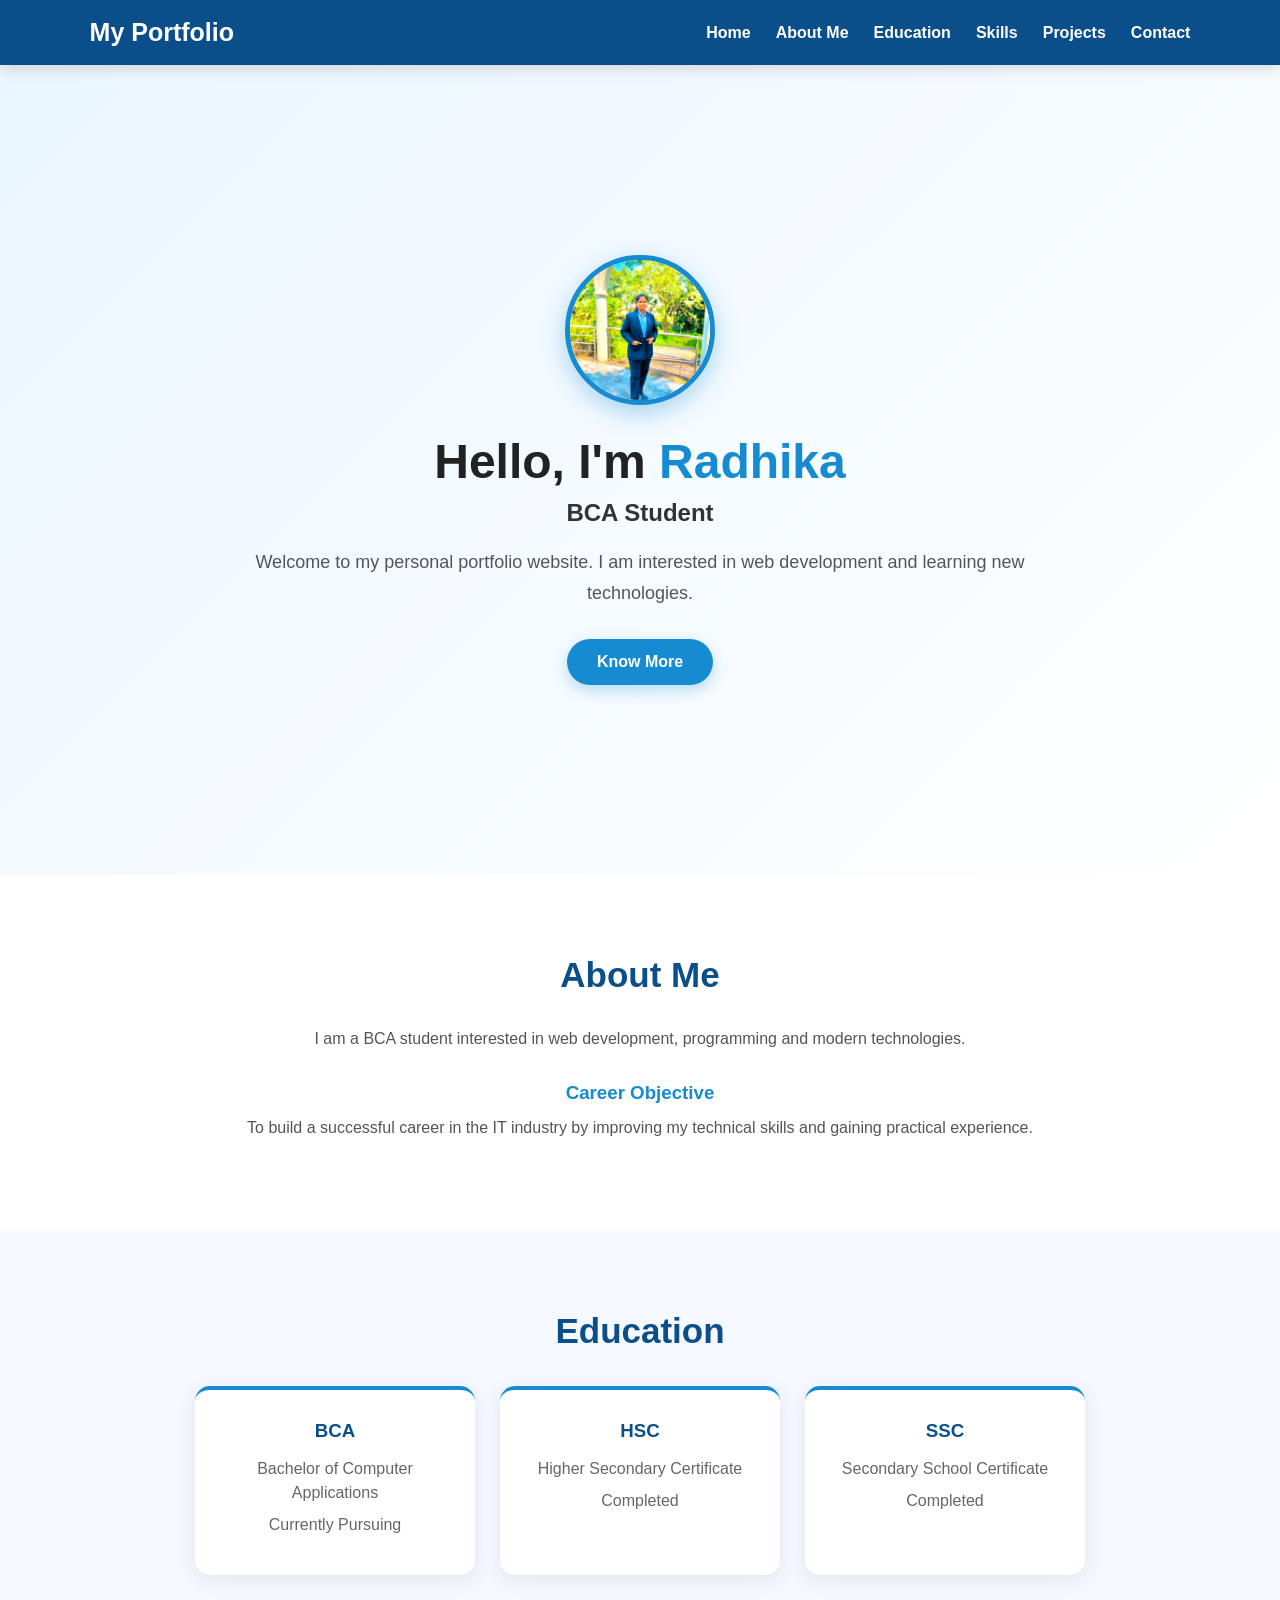
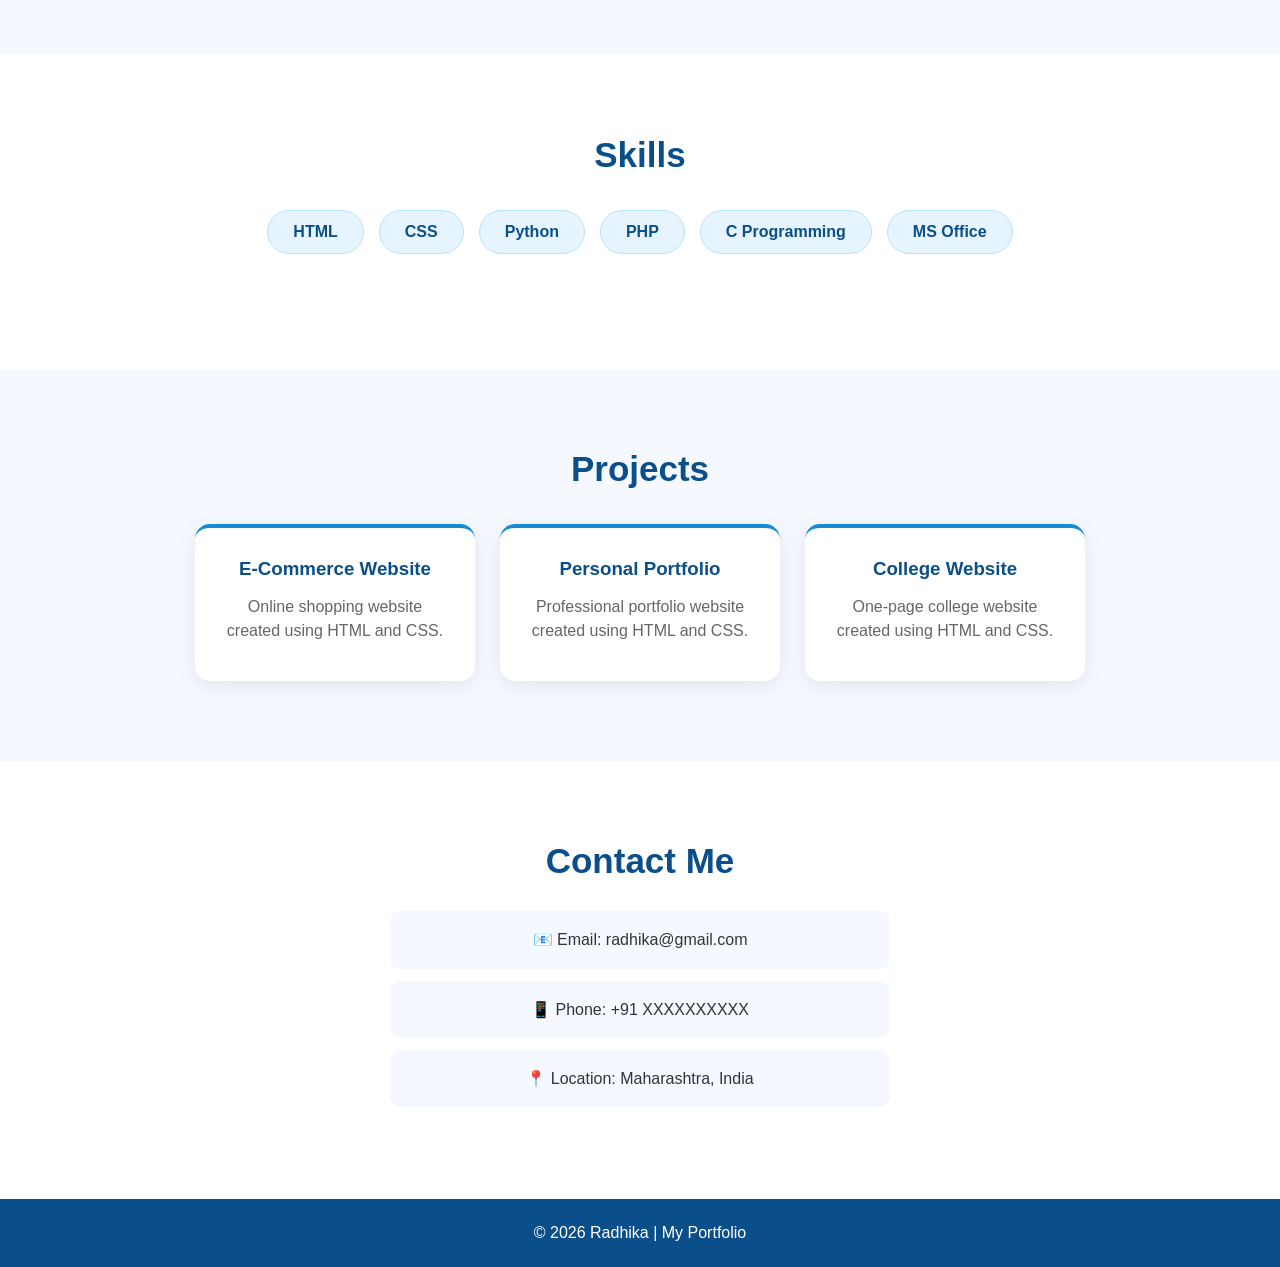
<file: index.html>
<!DOCTYPE html>
<html lang="en">

<head>
    <meta charset="UTF-8">
    <meta name="viewport" content="width=device-width, initial-scale=1.0">

    <title>My Personal Portfolio</title>

    <link rel="stylesheet" href="css/style.css">
</head>

<body>

    <nav>
        <h2>My Portfolio</h2>

        <ul>
            <li><a href="#home">Home</a></li>
            <li><a href="#about">About Me</a></li>
            <li><a href="#education">Education</a></li>
            <li><a href="#skills">Skills</a></li>
            <li><a href="#projects">Projects</a></li>
            <li><a href="#contact">Contact</a></li>
        </ul>
    </nav>


    <section id="home" class="home">

        <div class="home-content">

            <img src="images/profile.jpg"
                 alt="Profile Photo"
                 class="profile">

            <h1>
                Hello, I'm <span>Radhika</span>
            </h1>

            <h2>BCA Student</h2>

            <p>
                Welcome to my personal portfolio website.
                I am interested in web development and
                learning new technologies.
            </p>

            <a href="#about" class="btn">
                Know More
            </a>

        </div>

    </section>


    <section id="about">

        <h2>About Me</h2>

        <p>
            I am a BCA student interested in web development,
            programming and modern technologies.
        </p>

        <h3>Career Objective</h3>

        <p>
            To build a successful career in the IT industry
            by improving my technical skills and gaining
            practical experience.
        </p>

    </section>


    <section id="education">

        <h2>Education</h2>

        <div class="cards">

            <div class="card">
                <h3>BCA</h3>
                <p>Bachelor of Computer Applications</p>
                <p>Currently Pursuing</p>
            </div>

            <div class="card">
                <h3>HSC</h3>
                <p>Higher Secondary Certificate</p>
                <p>Completed</p>
            </div>

            <div class="card">
                <h3>SSC</h3>
                <p>Secondary School Certificate</p>
                <p>Completed</p>
            </div>

        </div>

    </section>


    <section id="skills">
        <h2>Skills</h2>
        <div class="skills">
            <span onclick="showSkillInfo('HTML', 'Standard markup language used to build web page structures.')">HTML</span>
            <span onclick="showSkillInfo('CSS', 'Style sheet language used for describing the presentation and design of web pages.')">CSS</span>
            <span onclick="showSkillInfo('Python', 'High-level programming language used for web development and automation.')">Python</span>
            <span onclick="showSkillInfo('PHP', 'Server-side scripting language designed for Web Development.')">PHP</span>
            <span onclick="showSkillInfo('C Programming', 'Foundational procedural programming language for software development.')">C Programming</span>
            <span onclick="showSkillInfo('MS Office', 'Proficient in Word, Excel, PowerPoint for documentation and data management.')">MS Office</span>
        </div>
    </section>

    <!-- POPUP MODAL BOX -->
    <div id="skillModal" class="modal">
        <div class="modal-content">
            <span class="close-btn" onclick="closeModal()">&times;</span>
            <h3 id="skillTitle">Skill Title</h3>
            <p id="skillDesc">Skill description goes here.</p>
        </div>
    </div>

    <!-- JAVASCRIPT CODE -->
    <script>
        function showSkillInfo(name, description) {
            document.getElementById("skillTitle").innerText = name;
            document.getElementById("skillDesc").innerText = description;
            document.getElementById("skillModal").style.display = "flex";
        }

        function closeModal() {
            document.getElementById("skillModal").style.display = "none";
        }

        window.onclick = function(event) {
            var modal = document.getElementById("skillModal");
            if (event.target == modal) {
                modal.style.display = "none";
            }
        }
    </script>

    <section id="projects">
    <h2>Projects</h2>

    <div class="cards">

        <a href="projects/ecommerce.html" class="card">
            <h3>E-Commerce Website</h3>
            <p>Online shopping website created using HTML and CSS.</p>
        </a>

        <a href="index.html" class="card">
            <h3>Personal Portfolio</h3>
            <p>Professional portfolio website created using HTML and CSS.</p>
        </a>

        <a href="college.html" class="card">
            <h3>College Website</h3>
            <p>One-page college website created using HTML and CSS.</p>
        </a>

    </div>
</section>

    <section id="contact">

        <h2>Contact Me</h2>

        <p>📧 Email: radhika@gmail.com</p>

        <p>📱 Phone: +91 XXXXXXXXXX</p>

        <p>📍 Location: Maharashtra, India</p>

    </section>


    <footer>

        <p>© 2026 Radhika | My Portfolio</p>

    </footer>

</body>

</html>
</file>
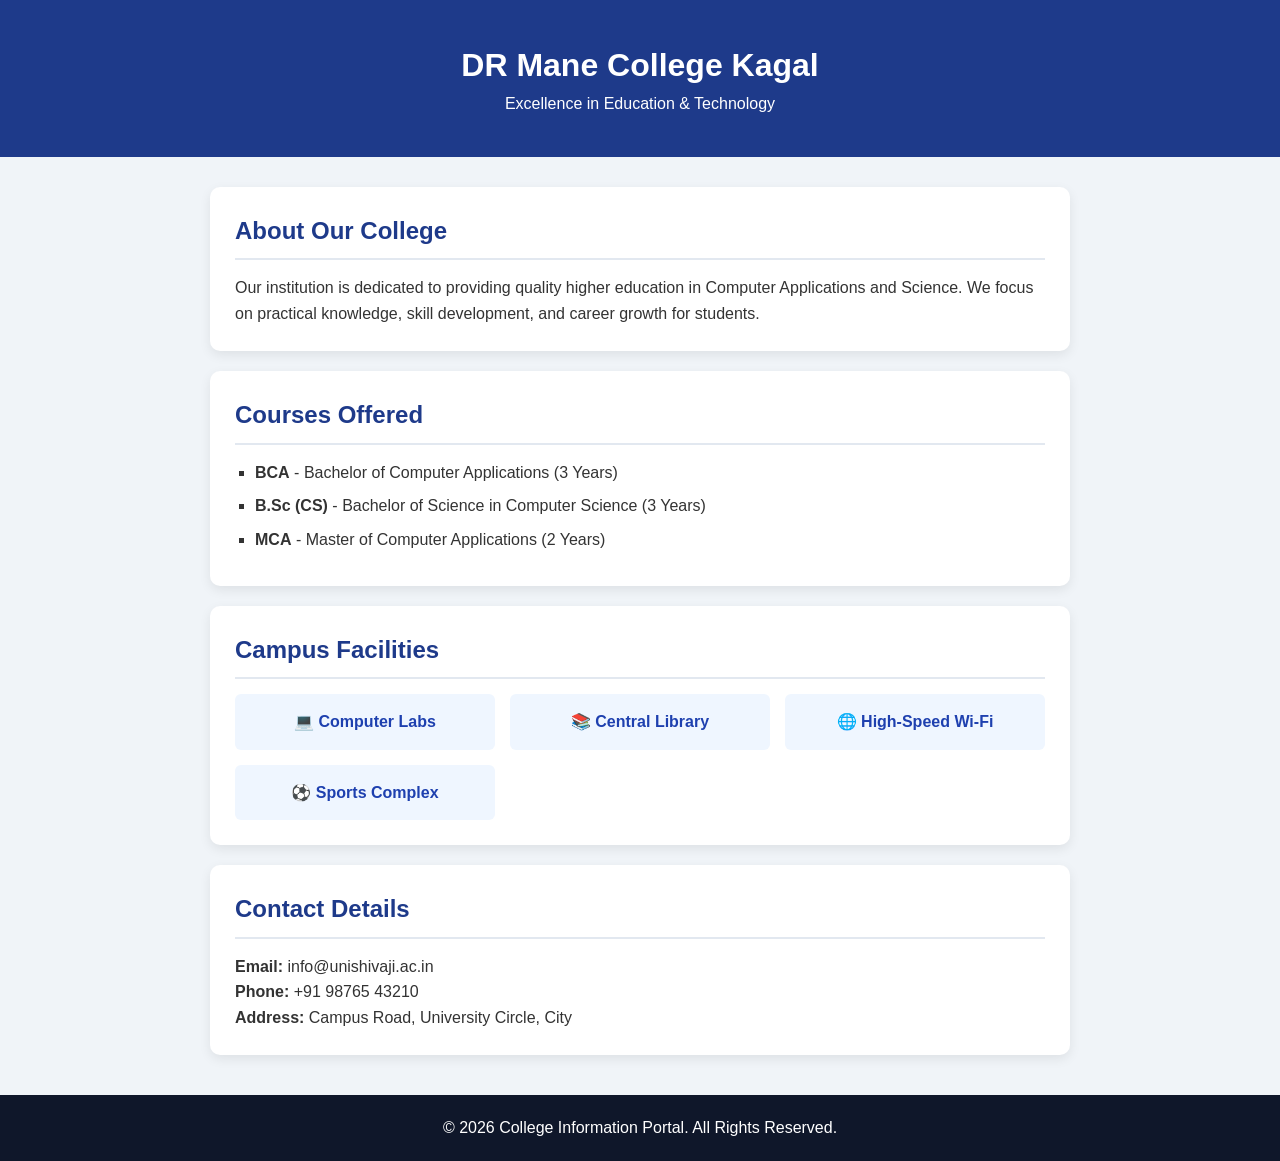
<file: college.html>
<!DOCTYPE html>
<html lang="en">
<head>
    <meta charset="UTF-8">
    <meta name="viewport" content="width=device-width, initial-scale=1.0">
    <title>College Information Portal</title>
    <style>
        * { margin: 0; padding: 0; box-sizing: border-box; font-family: 'Segoe UI', Arial, sans-serif; }
        body { background: #f0f4f8; color: #333; line-height: 1.6; }
        header { background: #1e3a8a; color: white; text-align: center; padding: 40px 20px; }
        nav { background: #0f172a; display: flex; justify-content: center; gap: 20px; padding: 12px; }
        nav a { color: white; text-decoration: none; font-weight: bold; }
        .container { max-width: 900px; margin: 30px auto; padding: 0 20px; }
        .card { background: white; padding: 25px; border-radius: 10px; margin-bottom: 20px; box-shadow: 0 4px 12px rgba(0,0,0,0.08); }
        h2 { color: #1e3a8a; border-bottom: 2px solid #e2e8f0; padding-bottom: 8px; margin-bottom: 15px; }
        ul { list-style-type: square; padding-left: 20px; }
        li { margin-bottom: 8px; }
        .grid { display: grid; grid-template-columns: repeat(auto-fit, minmax(200px, 1fr)); gap: 15px; margin-top: 15px; }
        .facility-box { background: #eff6ff; padding: 15px; border-radius: 6px; text-align: center; font-weight: bold; color: #1e40af; }
        footer { text-align: center; padding: 20px; background: #0f172a; color: white; margin-top: 40px; }
    </style>
</head>
<body>

    <header>
        <h1>DR Mane College Kagal</h1>
        <p>Excellence in Education & Technology</p>
    </header>

    <div class="container">
        <!-- About Section -->
        <div class="card">
            <h2>About Our College</h2>
            <p>Our institution is dedicated to providing quality higher education in Computer Applications and Science. We focus on practical knowledge, skill development, and career growth for students.</p>
        </div>

        <!-- Courses Section -->
        <div class="card">
            <h2>Courses Offered</h2>
            <ul>
                <li><strong>BCA</strong> - Bachelor of Computer Applications (3 Years)</li>
                <li><strong>B.Sc (CS)</strong> - Bachelor of Science in Computer Science (3 Years)</li>
                <li><strong>MCA</strong> - Master of Computer Applications (2 Years)</li>
            </ul>
        </div>

        <!-- Campus Facilities Section -->
        <div class="card">
            <h2>Campus Facilities</h2>
            <div class="grid">
                <div class="facility-box">💻 Computer Labs</div>
                <div class="facility-box">📚 Central Library</div>
                <div class="facility-box">🌐 High-Speed Wi-Fi</div>
                <div class="facility-box">⚽ Sports Complex</div>
            </div>
        </div>

        <!-- Contact Info Section -->
        <div class="card">
            <h2>Contact Details</h2>
            <p><strong>Email:</strong> info@unishivaji.ac.in</p>
            <p><strong>Phone:</strong> +91 98765 43210</p>
            <p><strong>Address:</strong> Campus Road, University Circle, City</p>
        </div>
    </div>

    <footer>
        <p>© 2026 College Information Portal. All Rights Reserved.</p>
    </footer>

</body>
</html>
</file>
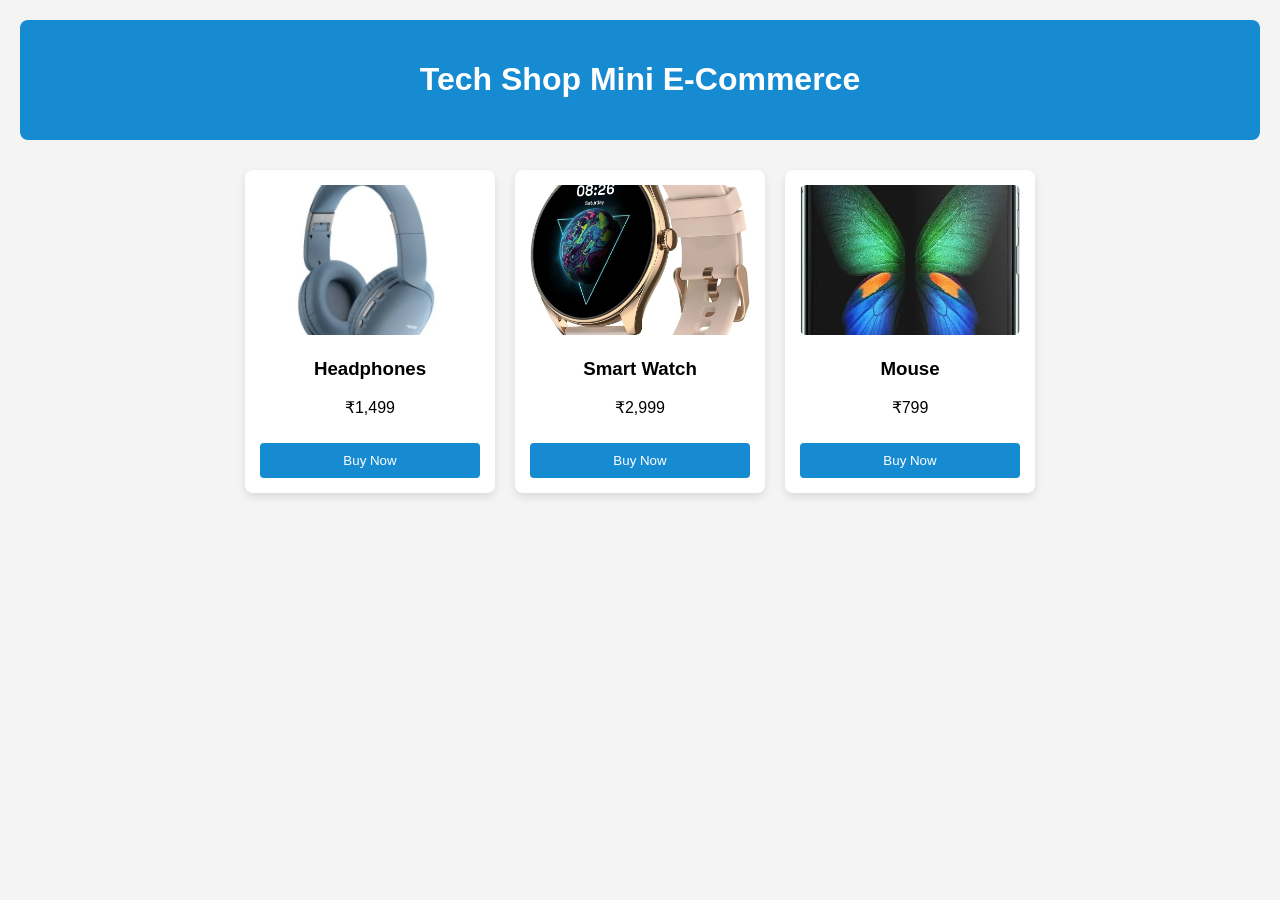
<file: ecommerce.html>
<!DOCTYPE html>
<html lang="en">
<head>
    <meta charset="UTF-8">
    <meta name="viewport" content="width=device-width, initial-scale=1.0">
    <title>E-Commerce Shop</title>
    <style>
        body { font-family: Arial, sans-serif; background: #f4f4f4; text-align: center; margin: 0; padding: 20px; }
        header { background: #168bd1; color: white; padding: 20px; border-radius: 8px; }
        .products { display: flex; justify-content: center; gap: 20px; margin-top: 30px; flex-wrap: wrap; }
        .card { background: white; padding: 15px; border-radius: 8px; width: 220px; box-shadow: 0 4px 8px rgba(0,0,0,0.1); }
        .card img { width: 100%; height: 150px; object-fit: cover; border-radius: 6px; }
        .card button { background: #168bd1; color: white; border: none; padding: 10px 15px; border-radius: 4px; cursor: pointer; margin-top: 10px; width: 100%; }
        .card button:hover { background: #0e6ca8; }
    </style>
</head>
<body>
    <header>
        <h1>Tech Shop Mini E-Commerce</h1>
    </header>
    <div class="products">
        <div class="card">
            <img src="../images/headphones.jpg" alt="Headphones">
            <h3>Headphones</h3>
            <p>₹1,499</p>
            <button>Buy Now</button>
        </div>
        <div class="card">
            <img src="../images/smartwatch.jpg" alt="Smart Watch">
            <h3>Smart Watch</h3>
            <p>₹2,999</p>
            <button>Buy Now</button>
        </div>
        <div class="card">
            <img src="../images/mobilephone.jpg" alt="mobilephone">
            <h3>Mouse</h3>
            <p>₹799</p>
            <button>Buy Now</button>
        </div>
    </div>
</body>
</html>
</file>
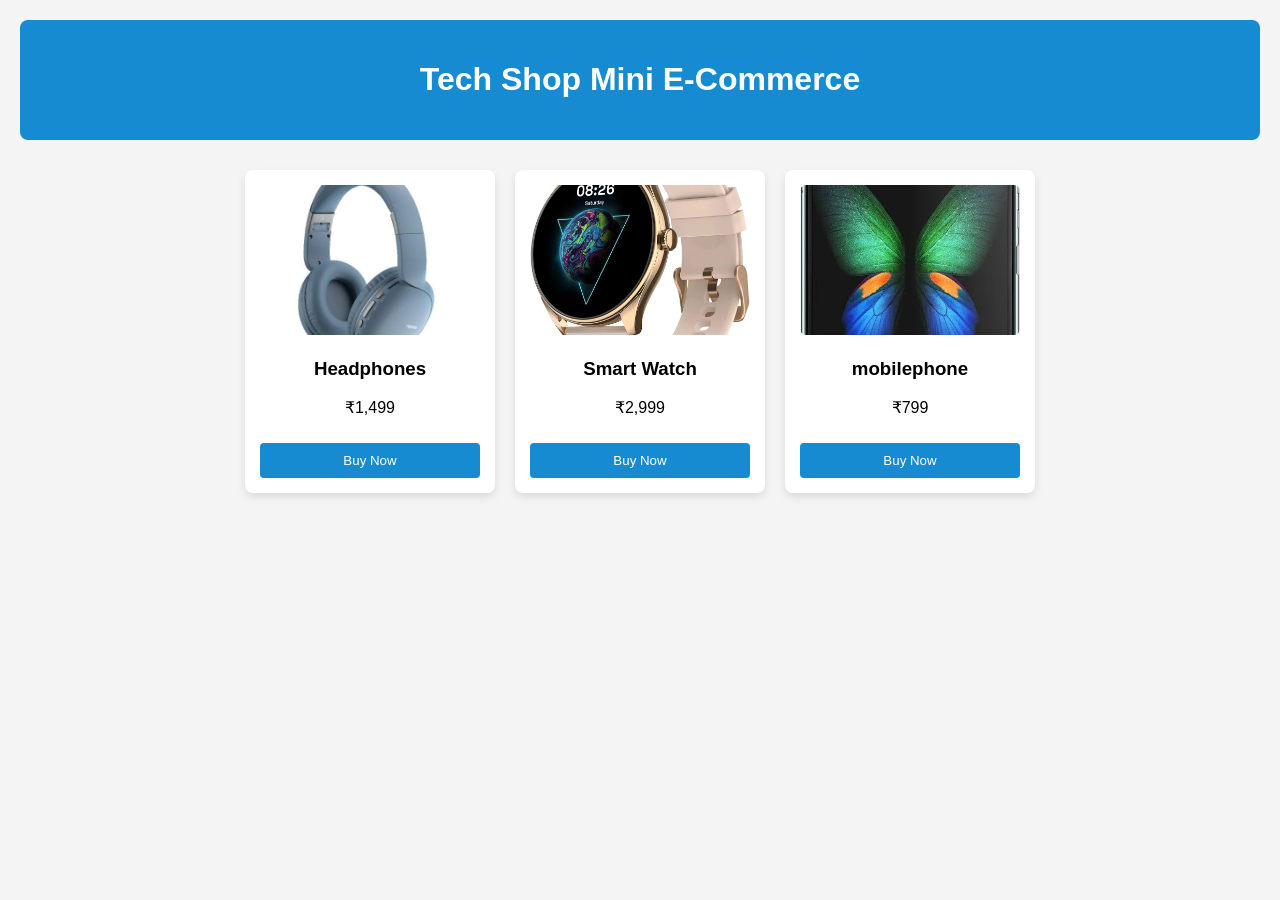
<file: projects/ecommerce.html>
<!DOCTYPE html>
<html lang="en">
<head>
    <meta charset="UTF-8">
    <meta name="viewport" content="width=device-width, initial-scale=1.0">
    <title>E-Commerce Shop</title>
    <style>
        body { font-family: Arial, sans-serif; background: #f4f4f4; text-align: center; margin: 0; padding: 20px; }
        header { background: #168bd1; color: white; padding: 20px; border-radius: 8px; }
        .products { display: flex; justify-content: center; gap: 20px; margin-top: 30px; flex-wrap: wrap; }
        .card { background: white; padding: 15px; border-radius: 8px; width: 220px; box-shadow: 0 4px 8px rgba(0,0,0,0.1); }
        .card img { width: 100%; height: 150px; object-fit: cover; border-radius: 6px; }
        .card button { background: #168bd1; color: white; border: none; padding: 10px 15px; border-radius: 4px; cursor: pointer; margin-top: 10px; width: 100%; }
        .card button:hover { background: #0e6ca8; }
    </style>
</head>
<body>
    <header>
        <h1>Tech Shop Mini E-Commerce</h1>
    </header>
    <div class="products">
        <div class="card">
            <img src="../images/headphones.jpg" alt="Headphones">
            <h3>Headphones</h3>
            <p>₹1,499</p>
            <button>Buy Now</button>
        </div>
        <div class="card">
            <img src="../images/smartwatch.jpg" alt="Smart Watch">
            <h3>Smart Watch</h3>
            <p>₹2,999</p>
            <button>Buy Now</button>
        </div>
        <div class="card">
            <img src="../images/mobilephone.jpg" alt="mobilephone">
            <h3>mobilephone</h3>
            <p>₹799</p>
            <button>Buy Now</button>
        </div>
    </div>
</body>
</html>
</file>
<file: css/style.css>
* {
    margin: 0;
    padding: 0;
    box-sizing: border-box;
}

html {
    scroll-behavior: smooth;
}

body {
    font-family: Arial, sans-serif;
    background: #f5f9ff;
    color: #222;
}

/* NAVBAR */

nav {
    background: #0b4f8a;
    color: white;
    padding: 18px 7%;

    display: flex;
    justify-content: space-between;
    align-items: center;

    position: sticky;
    top: 0;
    z-index: 1000;

    box-shadow: 0 3px 15px rgba(0,0,0,0.15);
}

nav h2 {
    font-size: 25px;
}

nav ul {
    list-style: none;
    display: flex;
    gap: 25px;
}

nav ul li a {
    color: white;
    text-decoration: none;
    font-size: 16px;
    font-weight: bold;
}

nav ul li a:hover {
    color: #8ed8ff;
}


/* HOME */

.home {
    min-height: 90vh;

    display: flex;
    justify-content: center;
    align-items: center;

    text-align: center;

    padding: 60px 20px;

    background:
        linear-gradient(
            135deg,
            #eaf6ff,
            #ffffff
        );
}

.home-content {
    max-width: 850px;
}


/* PROFILE PHOTO */

.profile {
    width: 150px;
    height: 150px;
    object-fit: cover;
    border-radius: 50%;
    border: 5px solid #168bd1;
    box-shadow: 0 8px 25px rgba(22, 139, 209, 0.35);
    margin-bottom: 25px;
}

/* HOME TEXT */

.home h1 {
    font-size: 48px;
    margin-bottom: 10px;
}

.home h1 span {
    color: #168bd1;
}

.home h2 {
    color: #333;
    margin-bottom: 20px;
}

.home p {
    font-size: 18px;
    color: #555;

    line-height: 1.7;

    margin-bottom: 30px;
}


/* BUTTON */

.btn {
    display: inline-block;

    background: #168bd1;

    color: white;

    text-decoration: none;

    padding: 14px 30px;

    border-radius: 30px;

    font-weight: bold;

    box-shadow: 0 5px 15px rgba(22,139,209,0.3);

    transition: 0.3s;
}

.btn:hover {
    background: #0b4f8a;
    transform: translateY(-3px);
}


/* COMMON SECTION */

section:not(.home) {
    padding: 80px 8%;

    text-align: center;
}

section:not(.home) > h2 {
    font-size: 35px;

    color: #0b4f8a;

    margin-bottom: 30px;
}

section:not(.home) > p {
    max-width: 800px;

    margin: 10px auto;

    color: #555;

    line-height: 1.7;
}


/* ABOUT */

#about {
    background: white;
}

#about h3 {
    color: #168bd1;

    margin-top: 30px;
    margin-bottom: 10px;
}


/* CARDS */

.cards {
    display: flex;

    justify-content: center;

    gap: 25px;

    flex-wrap: wrap;

    margin-top: 35px;
}

/* CARDS */

.cards {
    display: flex;
    justify-content: center;
    gap: 25px;
    flex-wrap: wrap;
    margin-top: 35px;
}

/* Card Link Styling (Ata card click honar) */
.card {
    width: 280px;
    background: white;
    padding: 30px;
    border-radius: 15px;
    box-shadow: 0 5px 20px rgba(0,0,0,0.08);
    border-top: 4px solid #168bd1;
    transition: 0.3s;
    
    /* Navin added lines: links blue/underline distat te घालवण्याsathi */
    text-decoration: none;
    color: inherit;
    display: block;
    cursor: pointer;
}

.card:hover {
    transform: translateY(-8px);
    box-shadow: 0 10px 25px rgba(22,139,209,0.18);
}

.card h3 {
    color: #0b4f8a;
    margin-bottom: 15px;
}

.card p {
    color: #666;
    margin: 8px 0;
    line-height: 1.5;
}

/* EDUCATION */

#education {
    background: #f5f9ff;
}


/* SKILLS */

#skills {
    background: white;
}

.skills {
    max-width: 800px;

    margin: 35px auto;

    display: flex;

    justify-content: center;

    flex-wrap: wrap;

    gap: 15px;
}

.skills span {
    background: #e6f4ff;

    color: #0b4f8a;

    padding: 12px 25px;

    border-radius: 25px;

    font-weight: bold;

    border: 1px solid #b9e3ff;

    transition: 0.3s;
}

./* POPUP MODAL STYLING */
.skills span {
    cursor: pointer;
}

.modal {
    display: none; 
    position: fixed; 
    z-index: 2000; 
    left: 0;
    top: 0;
    width: 100%; 
    height: 100%; 
    background-color: rgba(0, 0, 0, 0.5); 
    justify-content: center;
    align-items: center;
}

.modal-content {
    background-color: white;
    padding: 30px;
    border-radius: 12px;
    width: 90%;
    max-width: 400px;
    text-align: center;
    position: relative;
    box-shadow: 0 10px 25px rgba(0,0,0,0.2);
}

.modal-content h3 {
    color: #0b4f8a;
    margin-bottom: 15px;
}

.modal-content p {
    color: #555;
    line-height: 1.5;
}

.close-btn {
    position: absolute;
    top: 10px;
    right: 18px;
    color: #aaa;
    font-size: 28px;
    font-weight: bold;
    cursor: pointer;
}

.close-btn:hover {
    color: #000;
}


/* PROJECTS */

#projects {
    background: #f5f9ff;
}


/* CONTACT */

#contact {
    background: white;
}

#contact p {
    background: #f5f9ff;

    max-width: 500px;

    padding: 15px;

    border-radius: 10px;

    margin: 12px auto !important;

    color: #333 !important;
}


/* FOOTER */

footer {
    background: #0b4f8a;

    color: white;

    text-align: center;

    padding: 25px;
}

footer p {
    margin: 0;
}


/* MOBILE */

@media (max-width: 768px) {

    nav {
        flex-direction: column;

        gap: 15px;
    }

    nav ul {
        gap: 12px;

        flex-wrap: wrap;

        justify-content: center;
    }

    .home h1 {
        font-size: 35px;
    }

    .home h2 {
        font-size: 22px;
    }

    .home p {
        font-size: 16px;
    }

}
</file>
